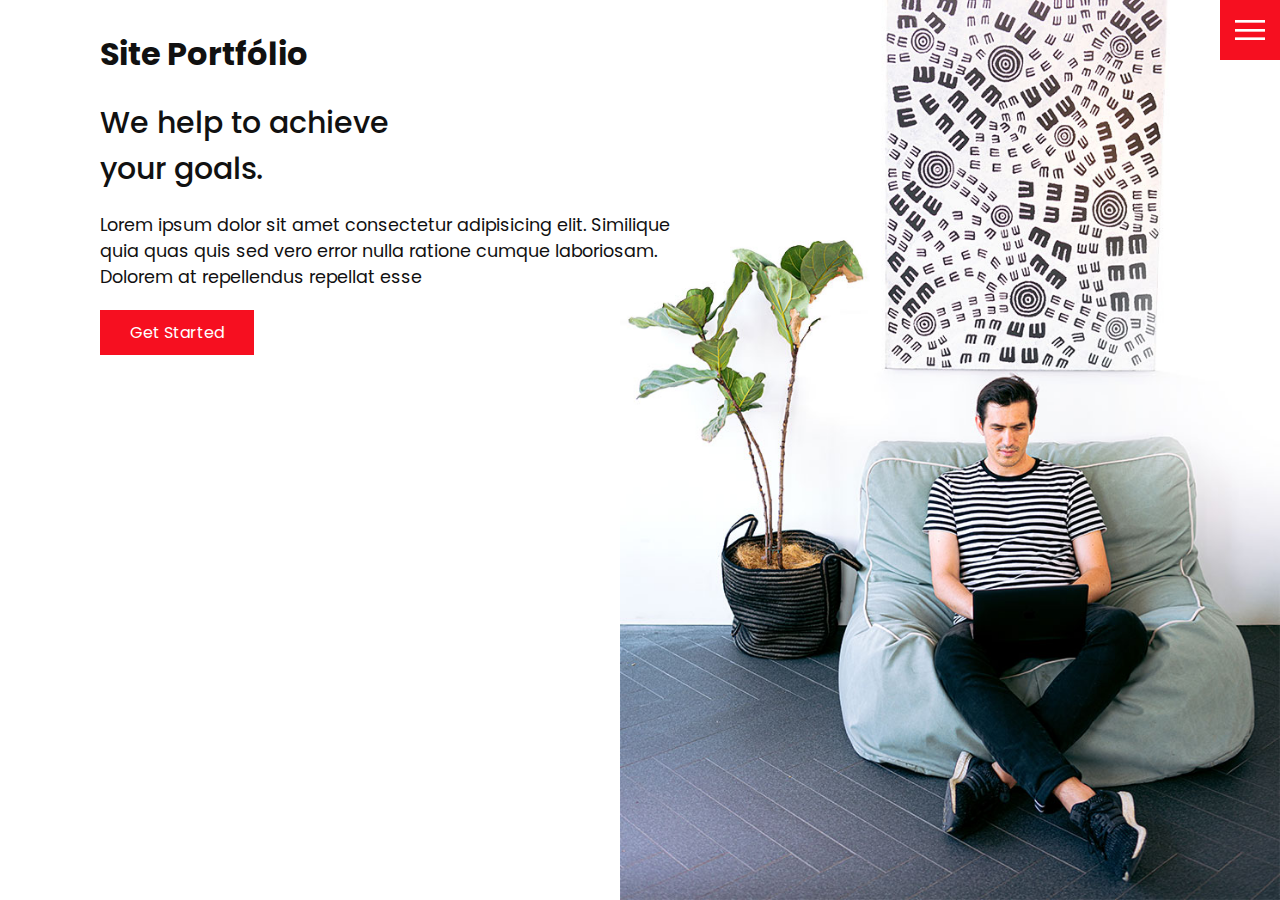
<file: index.html>
<!DOCTYPE html>
<html lang="en">

<head>
    <meta charset="UTF-8">
    <meta http-equiv="X-UA-Compatible" content="IE=edge">
    <meta name="viewport" content="width=device-width, initial-scale=1.0">
    <link rel="stylesheet" href="./css/style.css">
    <title>Web Site</title>
</head>

<body>
    <header>
        <div class="logo">Site Portfólio</div>
        <div class="toggle "></div>
        <div class="navigation ">
            <ul>
                <li><a href="index.html">Home</a></li>
                <li><a href="services.html">Services</a></li>
                <li><a href="work.html">Work</a></li>
                <li><a href="contact.html">Contact</a></li>
            </ul>
            <div class="social-bar">
                <ul>
                    <li>
                        <a href="https://facebook.com">
                            <img src="/imgs/facebook.png" target="_blank" alt="">
                        </a>
                    </li>
                    <li>
                        <a href="https://twitter.com">
                            <img src="/imgs/twitter.png" target="_blank" alt="">
                        </a>
                    </li>
                    <li>
                        <a href="https://instagram.com">
                            <img src="/imgs/instagram.png" target="_blank" alt="">
                        </a>
                    </li>
                </ul>
                <a href="mailto:nicolasferreira@gmail.com" class="email-icon">
                <img src="/imgs/email.png" alt=""></a>
            </div>
        </div>
    </header>

    <section class="home">
        <img src="/imgs/home-img.jpg" class="home-img" alt="">
        <div class="home-content">
            <h1>We help to achieve <br> your goals. </h1>
            <p>Lorem ipsum dolor sit amet consectetur adipisicing elit.
                 Similique quia quas quis sed vero error nulla ratione 
                 cumque laboriosam. Dolorem at repellendus repellat esse
            </p>
            <a href="contact.html" class="btn">Get Started </a>
        </div>
    </section>


    <script src="/js/script.js"></script>
    <script src="/js/scriptOpenImg.js"></script>

</body>

</html>
</file>
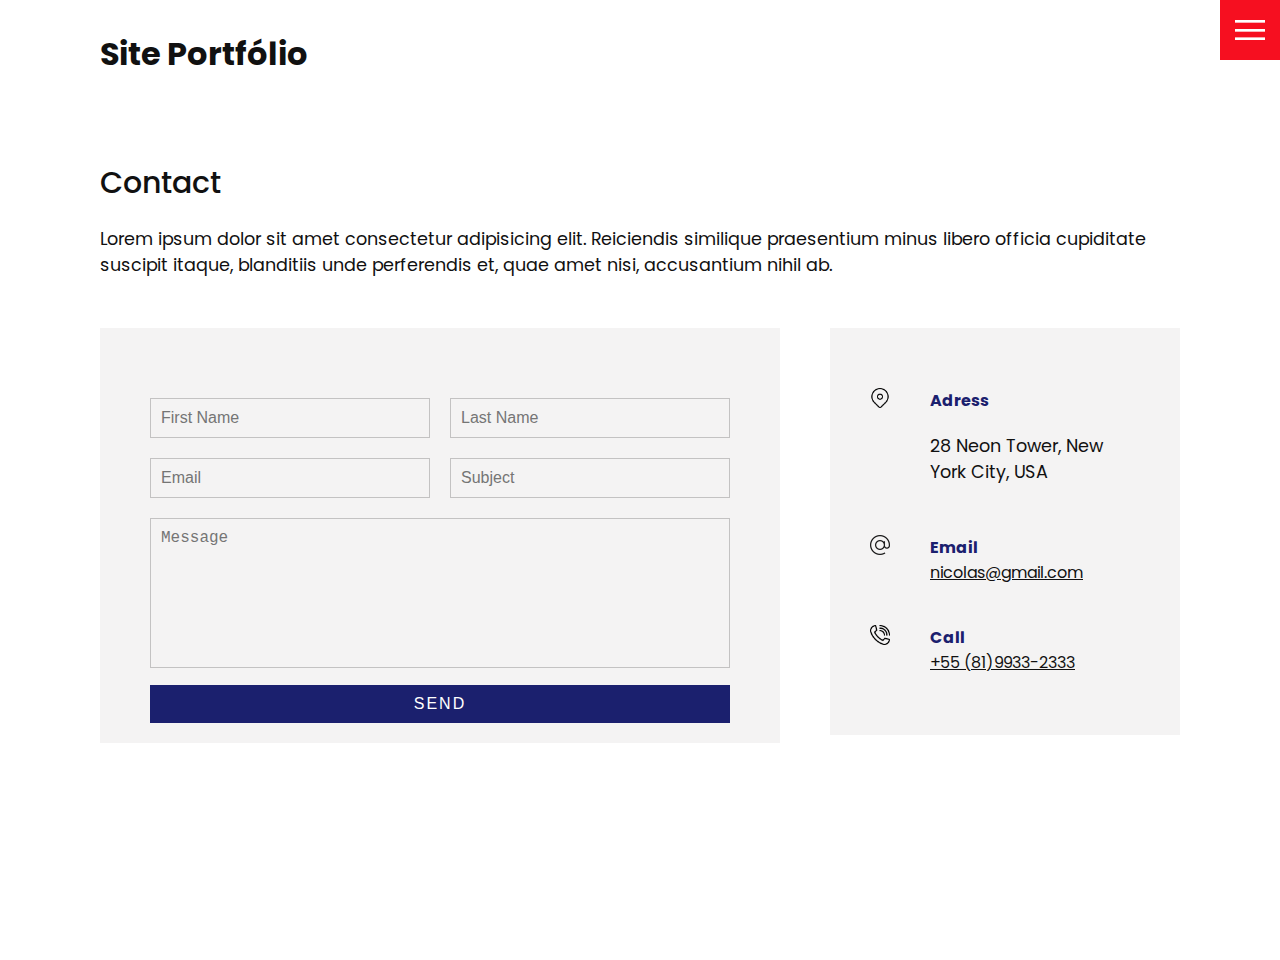
<file: contact.html>
<!DOCTYPE html>
<html lang="en">

<head>
    <meta charset="UTF-8">
    <meta http-equiv="X-UA-Compatible" content="IE=edge">
    <meta name="viewport" content="width=device-width, initial-scale=1.0">
    <link rel="stylesheet" href="/css/style.css">
    <title>Web Site</title>
</head>

<body>
    <header>
        <div class="logo">Site Portfólio</div>
        <div class="toggle "></div>
        <div class="navigation ">
            <ul>
                <li><a href="index.html">Home</a></li>
                <li><a href="services.html">Services</a></li>
                <li><a href="work.html">Work</a></li>
                <li><a href="contact.html">Contact</a></li>
            </ul>
            <div class="social-bar">
                <ul>
                    <li>
                        <a href="https://facebook.com">
                            <img src="/imgs/facebook.png" target="_blank" alt="">
                        </a>
                    </li>
                    <li>
                        <a href="https://twitter.com">
                            <img src="/imgs/twitter.png" target="_blank" alt="">
                        </a>
                    </li>
                    <li>
                        <a href="https://instagram.com">
                            <img src="/imgs/instagram.png" target="_blank" alt="">
                        </a>
                    </li>
                </ul>
                <a href="mailto:nicolasferreira@gmail.com" class="email-icon">
                    <img src="/imgs/email.png" alt=""></a>
            </div>
        </div>
    </header>

    <section>
        <div class="tittle">
            <h1>Contact</h1>
            <p>Lorem ipsum dolor sit amet consectetur adipisicing elit. Reiciendis
                similique praesentium minus libero officia cupiditate suscipit
                itaque, blanditiis unde perferendis et, quae amet nisi, accusantium
                nihil ab. </p>
        </div>
        <div class="contact">
            <div class="contact-form">
                <form>
                    <div class="row">
                        <div class="input50">
                            <input type="text" placeholder="First Name">
                        </div>
                        <div class="input50">
                            <input type="text" placeholder="Last Name">
                        </div>
                    </div>
                    <div class="row">
                        <div class="input50">
                            <input type="text" placeholder="Email">
                        </div>
                        <div class="input50">
                            <input type="text" placeholder="Subject">
                        </div>
                    </div>
                    <div class="row">
                        <div class="input100">
                            <textarea placeholder="Message"></textarea>
                        </div>
                    </div>
                    <div class="row">
                        <div class="input100">
                            <input type="submit" value="Send">
                        </div>
                    </div>
                </form>
            </div>
            <div class="contact-info">
                <div class="info-box">
                    <img src="/imgs/address.png" class="contact-icon" alt="">
                    <div class="details">
                        <h4>Adress</h4>
                        <p>28 Neon Tower, New York City, USA</p>
                    </div>
                </div>
                <div class="info-box">
                    <img src="/imgs/email.png" class="contact-icon" alt="">
                    <div class="details">
                        <h4>Email</h4>
                        <a href="mailto:nicolas@gmail.com">nicolas@gmail.com</a>
                    </div>
                </div>
                <div class="info-box">
                    <img src="/imgs/call.png" class="contact-icon" alt="">
                    <div class="details">
                        <h4>Call</h4>
                        <a href="tel:+558199332333">+55 (81)9933-2333</a>
                    </div>
                </div>
            </div>
        </div>
    </section>


    <script src="/js/script.js"></script>
</body>

</html>
</file>
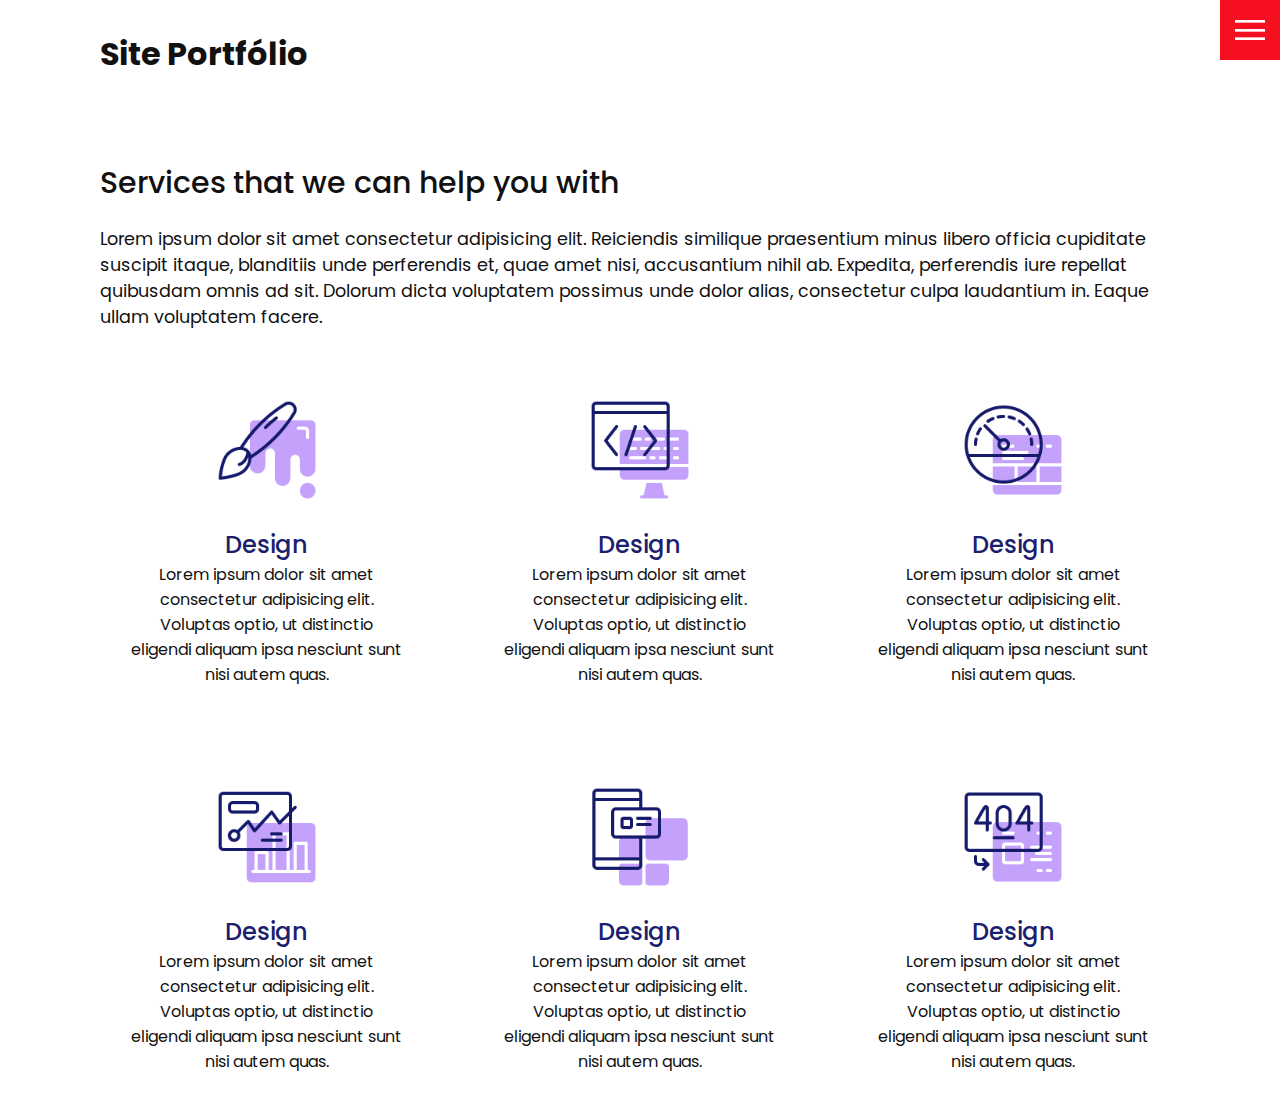
<file: services.html>
<!DOCTYPE html>
<html lang="en">

<head>
    <meta charset="UTF-8">
    <meta http-equiv="X-UA-Compatible" content="IE=edge">
    <meta name="viewport" content="width=device-width, initial-scale=1.0">
    <link rel="stylesheet" href="/css/style.css">
    <title>Web Site</title>
</head>

<body>
    <header>
        <div class="logo">Site Portfólio</div>
        <div class="toggle "></div>
        <div class="navigation ">
            <ul>
                <li><a href="index.html">Home</a></li>
                <li><a href="services.html">Services</a></li>
                <li><a href="work.html">Work</a></li>
                <li><a href="contact.html">Contact</a></li>
            </ul>
            <div class="social-bar">
                <ul>
                    <li>
                        <a href="https://facebook.com">
                            <img src="/imgs/facebook.png" target="_blank" alt="">
                        </a>
                    </li>
                    <li>
                        <a href="https://twitter.com">
                            <img src="/imgs/twitter.png" target="_blank" alt="">
                        </a>
                    </li>
                    <li>
                        <a href="https://instagram.com">
                            <img src="/imgs/instagram.png" target="_blank" alt="">
                        </a>
                    </li>
                </ul>
                <a href="mailto:nicolasferreira@gmail.com" class="email-icon">
                <img src="/imgs/email.png" alt=""></a>
            </div>
        </div>
    </header>

    <section>
      <div class="tittle">
          <h1>Services that we can help you with</h1>
          <p>Lorem ipsum dolor sit amet consectetur adipisicing elit. Reiciendis
               similique praesentium minus libero officia cupiditate suscipit 
               itaque, blanditiis unde perferendis et, quae amet nisi, accusantium
                nihil ab. Expedita, perferendis iure repellat quibusdam omnis ad
                 sit. Dolorum dicta voluptatem possimus unde dolor alias, 
                 consectetur culpa laudantium in. Eaque ullam
                  voluptatem facere.</p>
      </div>
      <div class="services">
          <div class="service">
              <div class="icon">
                  <img src="/imgs/001.png" alt="">
              </div>
              <h2>Design</h2>
              Lorem ipsum dolor sit amet consectetur adipisicing elit. Voluptas
               optio, ut distinctio eligendi aliquam ipsa nesciunt sunt nisi 
               autem quas.
          </div>
          <div class="service">
              <div class="icon">
                  <img src="/imgs/002.png" alt="">
              </div>
              <h2>Design</h2>
              Lorem ipsum dolor sit amet consectetur adipisicing elit. Voluptas
               optio, ut distinctio eligendi aliquam ipsa nesciunt sunt nisi 
               autem quas.
          </div>
          <div class="service">
              <div class="icon">
                  <img src="/imgs/003.png" alt="">
              </div>
              <h2>Design</h2>
              Lorem ipsum dolor sit amet consectetur adipisicing elit. Voluptas
               optio, ut distinctio eligendi aliquam ipsa nesciunt sunt nisi 
               autem quas.
          </div>
          <div class="service">
              <div class="icon">
                  <img src="/imgs/004.png" alt="">
              </div>
              <h2>Design</h2>
              Lorem ipsum dolor sit amet consectetur adipisicing elit. Voluptas
               optio, ut distinctio eligendi aliquam ipsa nesciunt sunt nisi 
               autem quas.
          </div>
          <div class="service">
              <div class="icon">
                  <img src="/imgs/005.png" alt="">
              </div>
              <h2>Design</h2>
              Lorem ipsum dolor sit amet consectetur adipisicing elit. Voluptas
               optio, ut distinctio eligendi aliquam ipsa nesciunt sunt nisi 
               autem quas.
          </div>
          <div class="service">
              <div class="icon">
                  <img src="/imgs/006.png" alt="">
              </div>
              <h2>Design</h2>
              Lorem ipsum dolor sit amet consectetur adipisicing elit. Voluptas
               optio, ut distinctio eligendi aliquam ipsa nesciunt sunt nisi 
               autem quas.
          </div>
      </div>
    </section>


    <script src="/js/script.js"></script>
</body>

</html>
</file>
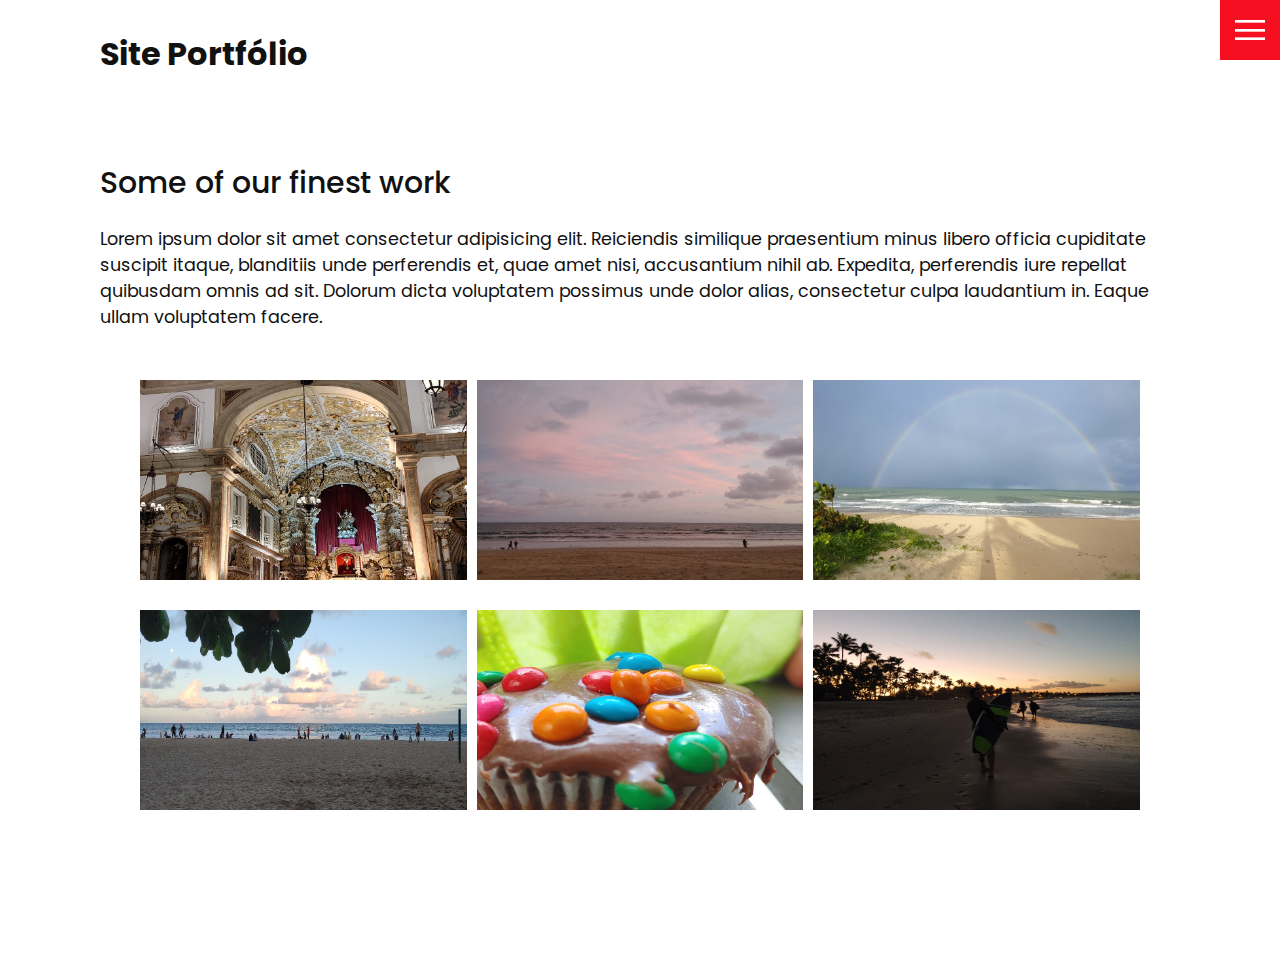
<file: work.html>
<!DOCTYPE html>
<html lang="en">

<head>
    <meta charset="UTF-8">
    <meta http-equiv="X-UA-Compatible" content="IE=edge">
    <meta name="viewport" content="width=device-width, initial-scale=1.0">
    <link rel="stylesheet" href="/css/style.css">
    <title>Web Site</title>
</head>

<body>
    <header>
        <div class="logo">Site Portfólio</div>
        <div class="toggle "></div>
        <div class="navigation ">
            <ul>
                <li><a href="index.html">Home</a></li>
                <li><a href="services.html">Services</a></li>
                <li><a href="work.html">Work</a></li>
                <li><a href="contact.html">Contact</a></li>
            </ul>
            <div class="social-bar">
                <ul>
                    <li>
                        <a href="https://facebook.com">
                            <img src="/imgs/facebook.png" target="_blank" alt="">
                        </a>
                    </li>
                    <li>
                        <a href="https://twitter.com">
                            <img src="/imgs/twitter.png" target="_blank" alt="">
                        </a>
                    </li>
                    <li>
                        <a href="https://instagram.com">
                            <img src="/imgs/instagram.png" target="_blank" alt="">
                        </a>
                    </li>
                </ul>
                <a href="mailto:nicolasferreira@gmail.com" class="email-icon">
                <img src="/imgs/email.png" alt=""></a>
            </div>
        </div>
    </header>

    <section>
      <div class="tittle">
          <h1>Some of our finest work</h1>
          <p>Lorem ipsum dolor sit amet consectetur adipisicing elit. Reiciendis
               similique praesentium minus libero officia cupiditate suscipit 
               itaque, blanditiis unde perferendis et, quae amet nisi, accusantium
                nihil ab. Expedita, perferendis iure repellat quibusdam omnis ad
                 sit. Dolorum dicta voluptatem possimus unde dolor alias, 
                 consectetur culpa laudantium in. Eaque ullam
                  voluptatem facere.</p>
      </div>

    <div id="index-gallery" >
        <div class="gallery-img img1">
            <div><a href="#">Open the image</a></div>
        </div>
        <div class="gallery-img img2">
            <div><a href="#">Open the image</a></div>
        </div>
        <div class="gallery-img img3">
            <div><a href="#">Open the image</a></div>
        </div>
        <div class="gallery-img img4">
            <div><a href="#">Open the image</a></div>
        </div>
        <div class="gallery-img img5">
            <div><a href="#">Open the image</a></div>
        </div>
        <div class="gallery-img img6">
            <div><a href="#">Open the image</a></div>
        </div>
    </div>  
    </section>


    <script src="/js/script.js"></script>
    <script src="/js/scriptOpenImg.js"></script>
</body>

</html>
</file>
<file: css/style.css>
@import url('https://fonts.googleapis.com/css2?family=Poppins:ital,wght@0,100;0,200;0,300;0,400;0,500;0,600;0,700;0,800;0,900;1,100;1,200;1,300;1,400;1,500;1,600;1,700;1,800;1,900&display=swap');

:root {
    --primary-color: #f60f20;
    --secundary-color: #1b206e;
}

/* BASE STYLES */
* {
    box-sizing: border-box;
    margin: 0;
    padding: 0;
}

html,
body {
    font-family: 'Poppins', sans-serif;
    color: #111;
}

h1 {
    font-size: 30px;
    font-weight: 500;
}

p {
    margin: 20px 0 10px;
    font-size: 1.1rem;
}

section {

    flex-direction: column;
    height: 100vh;
    align-items: center;
    padding: 100px;
    margin-top: 60px;
}

section.home {
    flex-direction: row;
    margin-top: 0px;
}

/* BUTTON */
.btn {
    cursor: pointer;
    display: inline-block;
    background-color:var(--primary-color);
    color: white;
    text-decoration: none;
    padding: 10px 30px;
    margin: 10px 0;
    border: 0;
}

.btn:hover {
    transform: scale(0.95);
}


.logo {
    position: absolute;
    top: 30px;
    left: 100px;
    font-size: 2rem;
    font-weight: 700;
    z-index: 20;
}

/* TOGGLE */
.toggle {
    position: fixed;
    top: 0;
    right: 0;
    width: 60px;
    height: 60px;
    background: var(--primary-color) url(../imgs/menu.png);
    z-index: 20;
    background-size: 30px;
    background-repeat: no-repeat;
    background-position: center;
    cursor: pointer;
}

.toggle.active {
    background: var(--primary-color) url(../imgs/close.png);
    background-size: 25px;
    background-repeat: no-repeat;
    background-position: center;

}

/*NAVIGATION */
.navigation {
    position: fixed;
    top: 0;
    left: 100%;
    width: 100%;
    height: 100%;
    background-color: #ffffff;
    z-index: 15;
    display: flex;
    justify-content: center;
    align-items: center;
}

.navigation.active {
    left: 0;
}

.navigation ul {
    position: relative;
}

.navigation ul li {
    position: relative;
    list-style: none;
    text-align: center;
}

.navigation ul li a {
    font-size: 2rem;
    color:#111;
    text-decoration: none;
    font-weight: 300;
}

.navigation ul li a:hover {
    color:  var(--primary-color);
}


.navigation .social-bar {
    position: absolute;
    top: 0;
    left: 0;
    width: 60px;
    height: 100%;
    display: flex;
    justify-content: center;
    align-items: center;
}

.navigation .social-bar a {
    display: inline-block;
    transform: scale(0.5);
}

.navigation .email-icon {
    position: absolute;
    bottom: 20px;
    transform: scale(0.5);
}
/*HOMEPAGE */
.home-content {
    position: relative;
    z-index: 10;
    max-width: 600px;
}

.home-img {
    position: absolute;
    bottom: 0;
    right: 0;
    height: 110%;
}

/* SERVICES PAGE*/
.services {
    margin-top: 40px;
    display: grid;
    grid-template-columns: repeat(3, 1fr);
    gap: 40px;
    text-align: center;
}

.services .service {
    padding: 30px;
}

.services .service:hover {
    box-shadow: 0 10px 30px rgba(0, 0, 0, 0.2);
}

.services .service h2 {
    font-size: 24px;
    font-weight: 500;
    margin-top: 20px;
    color: var(--secundary-color);
}

.services .service .icon img {
    max-width: 100px    ;
}

/*WORK PAGE */

#index-gallery {
    max-width: 1000px;
    margin: 50px auto 0;
    display: grid;
    grid-template-columns: 1fr 1fr 1fr;
    grid-template-rows: auto;
    gap: 10px;
    grid-template-areas:  
    "img1 img2 img3"
    "img4 img5 img6";    
}

#index-gallery .gallery-img {
    width: 100%;
    height: 200px;
    margin-bottom: 20px;
    background-repeat: no-repeat;
    background-size: cover;
    background-position: center;
    background-color: bisque;
    cursor: pointer;
}

#index-gallery .img1 {
    grid-area: img1;
    background-image: url(/imgs/imgwork/thumbs/img1.jpg);
}
#index-gallery .img2 {
    grid-area: img2;
    background-image: url(/imgs/imgwork/thumbs/img2.jpg);
}
#index-gallery .img3 {
    grid-area: img3;
    background-image: url(/imgs/imgwork/thumbs/img3.jpg);
}
#index-gallery .img4 {
    grid-area: img4;
    background-image: url(/imgs/imgwork/thumbs/img4.jpg);
}
#index-gallery .img5 {
    grid-area: img5;
    background-image: url(/imgs/imgwork/thumbs/img5.jpg);
}
#index-gallery .img6 {
    grid-area: img6;
    background-image: url(/imgs/imgwork/thumbs/img6.jpg);
}

/* GALLERY IMAGE TITLES */
.gallery-img div {
    width: 100%;
    height: 100%;
    background-color: rgba(0, 0, 0, 0.37);
    opacity: 0;
    display: flex;
    justify-content: center;
    align-items: center;
}

.gallery-img a {
    font-family: Arial, Helvetica, sans-serif;
    font-size: 1rem;
    color: white;
    text-decoration: none;
    text-transform: uppercase;
}

.gallery-img div:hover {
    opacity: 0.8;
    transition: all ease-in-out 0.5s;
}


/* POpup window when clicked*/

.img-window {
    width: 100vw;
    height: 100vh;
    background-color: rgba(0, 0, 0, 0.514);
    
    position: fixed;
    top: 0;
    left: 0;
    cursor: pointer;
    display: flex;
    justify-content: center;
    align-items: center;
    z-index: 100;
}

.img-window img {
    max-width: 80vw;
    max-height: 80vh;
}

/*  Next Image  */
.img-btn-next {
    display: block;
    padding : 6px 10px;
    border-radius: 4px;
    background-color: #111;
    position: fixed;
    top: 48vh;
    z-index: 500;
    font-family: Arial, Helvetica, sans-serif;
    color: white;
    cursor: pointer;
    text-transform: uppercase;
}
.img-btn-next:hover {
    opacity: 0.8;
}

/*  Prev Image  */
.img-btn-prev {
    display: block;
    padding : 6px 10px;
    border-radius: 4px;
    background-color: #111;
    position: fixed;
    top: 48vh;
    z-index: 500;
    font-family: Arial, Helvetica, sans-serif;
    color: white;
    cursor: pointer;
    text-transform: uppercase;
}
.img-btn-prev:hover {
    opacity: 0.8;
}

.portfolio {
    display: flex;
    justify-content: center;
    flex-wrap: wrap;
    margin-top: 20px;
}

.portfolio .item {
    position: relative;
    width: 300px;
    height: 300px;
    margin: 5px;
}

.portfolio .item img {
    width: 100%;
    height: 100%;
}

.portfolio .item .action {
    position: absolute;
    top: 0;
    left: 0;
    width: 100%;
    height: 100%;
    background-color: rgba(0, 0, 0, 0.418);
    display: flex;
    justify-content: center;
    align-items: center;  
    opacity: 0;
    transition: 0.8s;
}

.portfolio .item:hover .action {
    opacity: 0.7;
}

.portfolio .item .action a {
    display: inline-block;
    color: #ffff;
    text-decoration: none;
    border: 1px solid white;
    padding: 5px 15px;
}

/* CONTACT CLASS  */
.contact {
    position: relative;
    width: 100%;
    margin-top: 50px;
    display: flex;
    justify-content: space-between;
    align-items: flex-start;
}

.contact-form {
    position: relative;
    background: #f3f1f1e1;
    width: calc(100% - 400px);
    padding: 60px 40px 20px;
}

.contact-form form {
    width: 100%;
}

.contact-form .row {
    width: 100%;
    display: flex;
}

.contact-form .input50 {
    width: 50%;
    margin: 0 10px;
}

.contact-form .input100 {
    width: 100%;
    margin: 0 10px;
}

.contact-form .row input,
.contact-form .row textarea {
    position: relative;
    border: 1px solid rgba(0, 0, 0, 0.2);
    color: #111;
    background: transparent;
    width: 100%;
    padding: 10px;
    outline: none;
    font-size: 1rem;
    font-weight: 300;
    margin: 10px 0;
    resize: none;
}

.contact-form .row textarea {
    height: 150px;
}

.contact-form .row input[type='submit'] {
    background-color: var(--secundary-color);
    color: white;
    margin: 0;
    text-transform: uppercase;
    letter-spacing: 2px;
    font-weight: 300;
    border: 0;
    cursor: pointer;
}

.contact-info {
    width: 350px;
    background: #f3f1f1e1;
    padding: 60px 40px 20px;
}

.contact-info .info-box {
    display: flex;
    align-items: flex-start;
    margin-bottom: 40px;
}

.contact-info .info-box .contact-icon {
    width: 20px;
    margin-right: 40px;

}

.contact-info .info-box .details h4 {
    color: var(--secundary-color);
}

.contact-info .info-box .details p,
.contact-info .info-box .details a {
    color: #111;

}

@media (max-width: 1068px) {
    .home-img {
        display: block;
        position: relative;
        max-height: 50%;
        margin: 0 auto;
    }

    .logo {
        top: 10px;
        left: 40px;
        font-size: 1.5rem;
    }

    section {
        padding: 100px 40px;
    }

    .navigation ul li a {
        font-size: 1.5rem;
    }

    .services {
        grid-template-columns: repeat(2, 1fr);
        
    }

    .contact {
        flex-direction: column;
    }

    .contact-form {
        width: 100%;
        padding: 30px 30px 20px;
    }

    .contact-form .row {
        flex-direction: column ;
    }

    .contact-form .input50,
    .contact-form .input100 {
        width: 100%;
        margin: 0;
    }

    .contact-info {
        width: 100%;
        margin-top: 20px;
        padding: 30px 30px 20px;
    }

} 

@media (max-width: 768px) {
    .services {
        grid-template-columns: repeat(1, 1fr);
        
    }

    /*WORK PAGE */

    section, .home {
        padding: 100px 40px;
    }

    section {
        padding: 10px 40px;
    }

#index-gallery {
    max-width: 1000px;
    margin: 20px auto 0;
    display: grid;
    grid-template-columns: 1fr;
    grid-template-rows: auto;
    gap: 10px;
    grid-template-areas:  
    "img1"
    "img2"
    "img3"
    "img4" 
    "img5" 
    "img6";    
}

}
</file>
